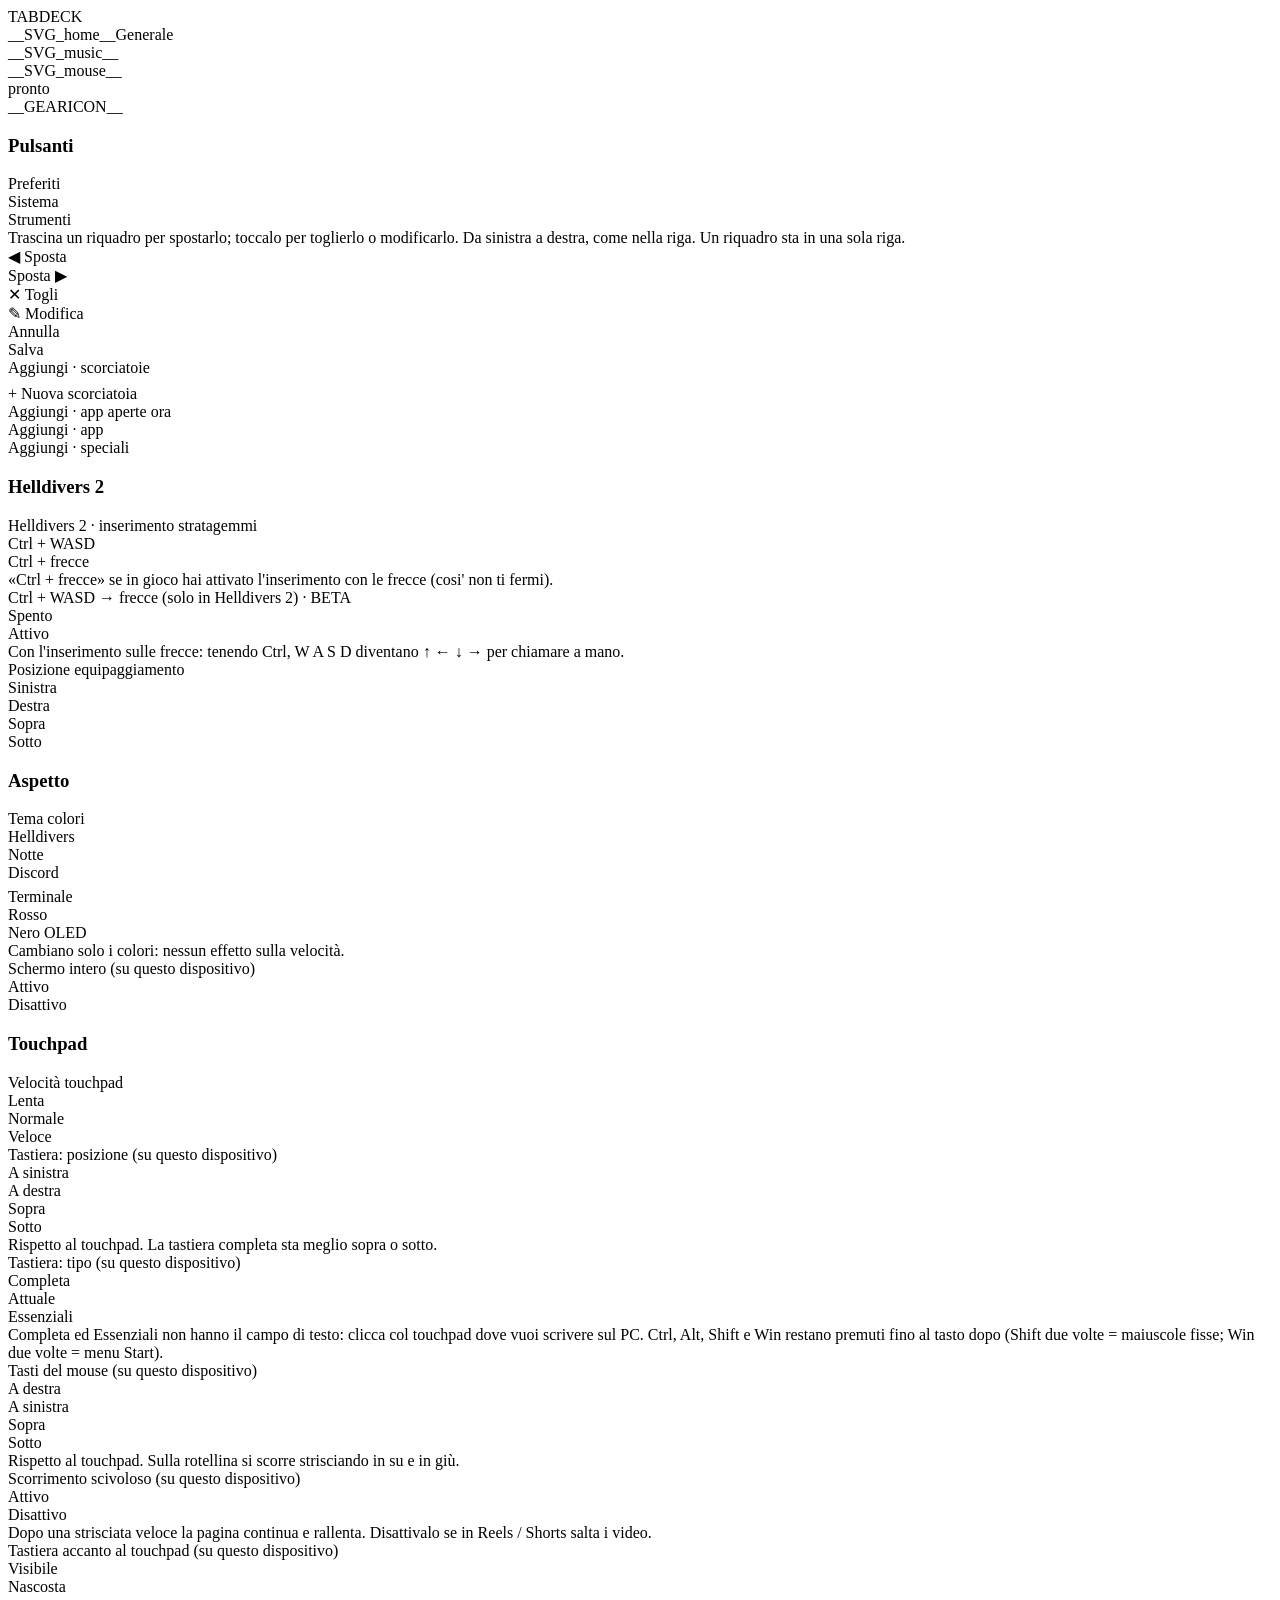
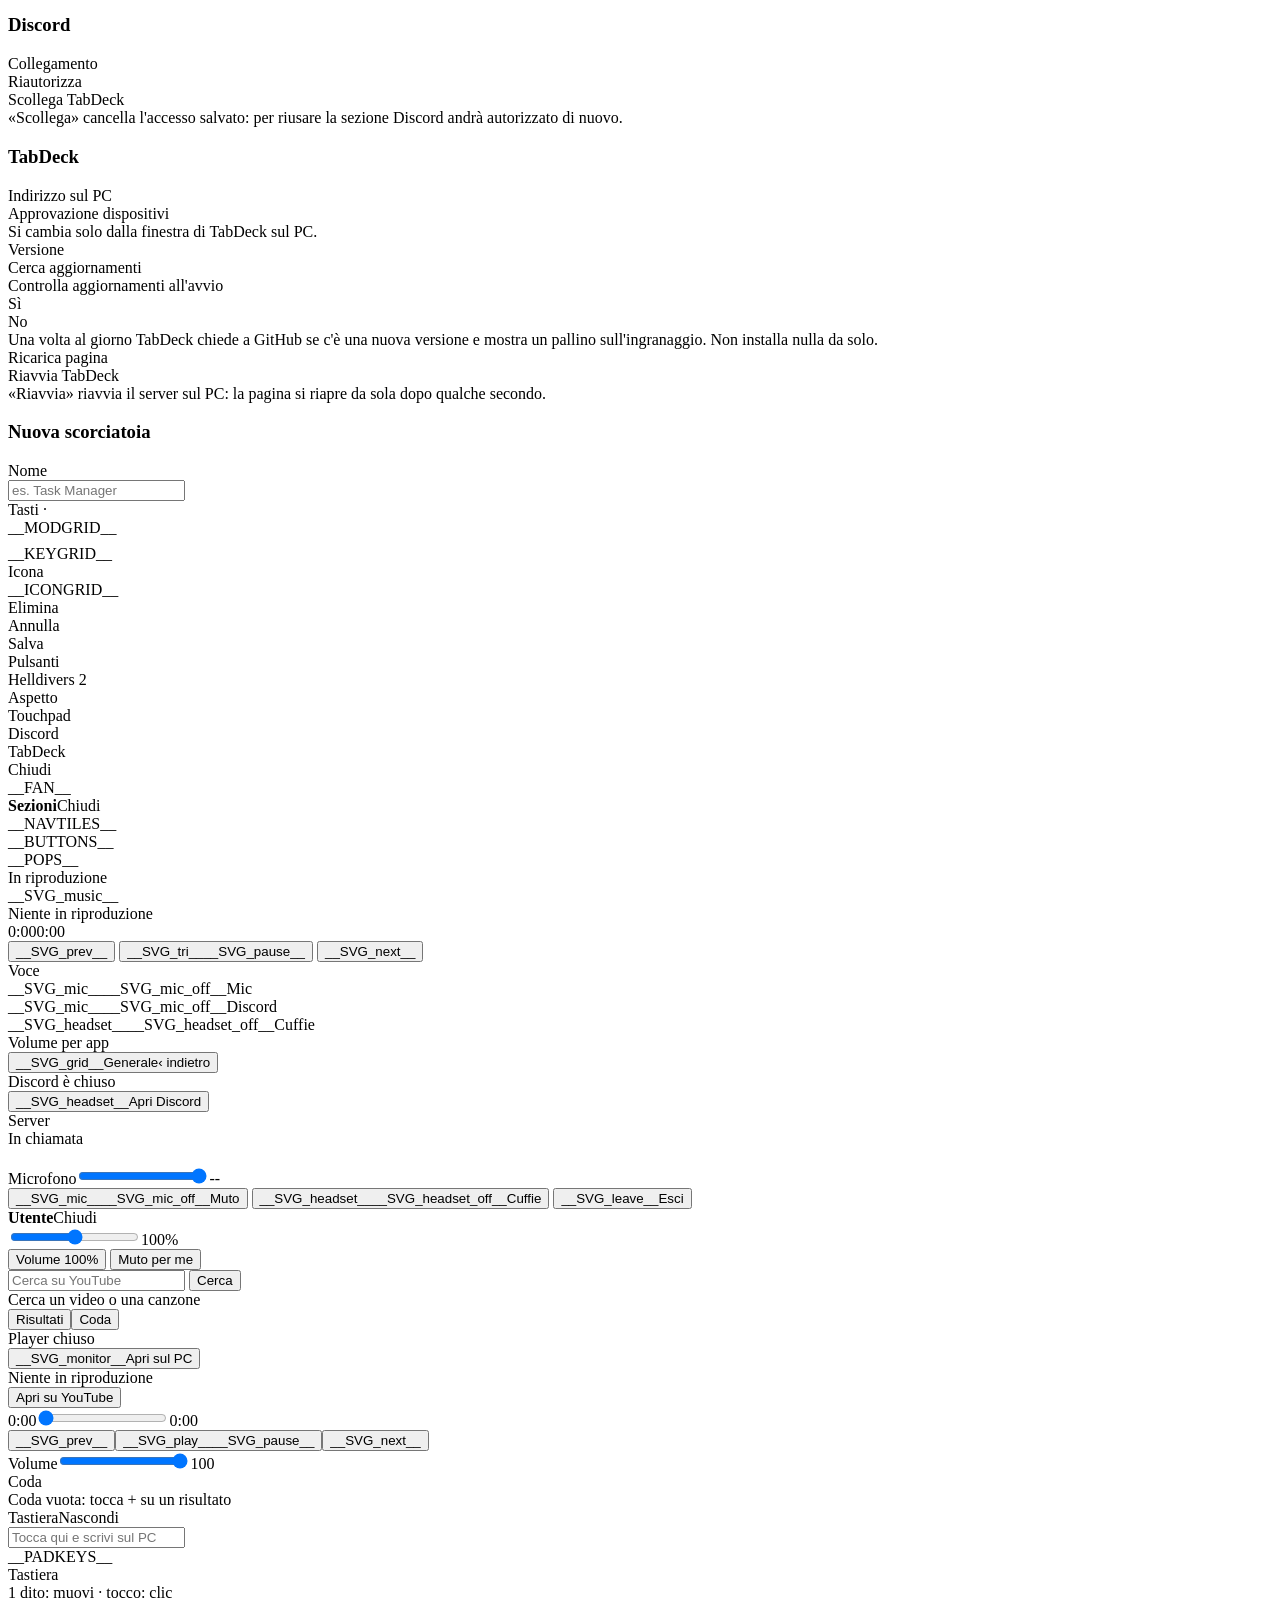
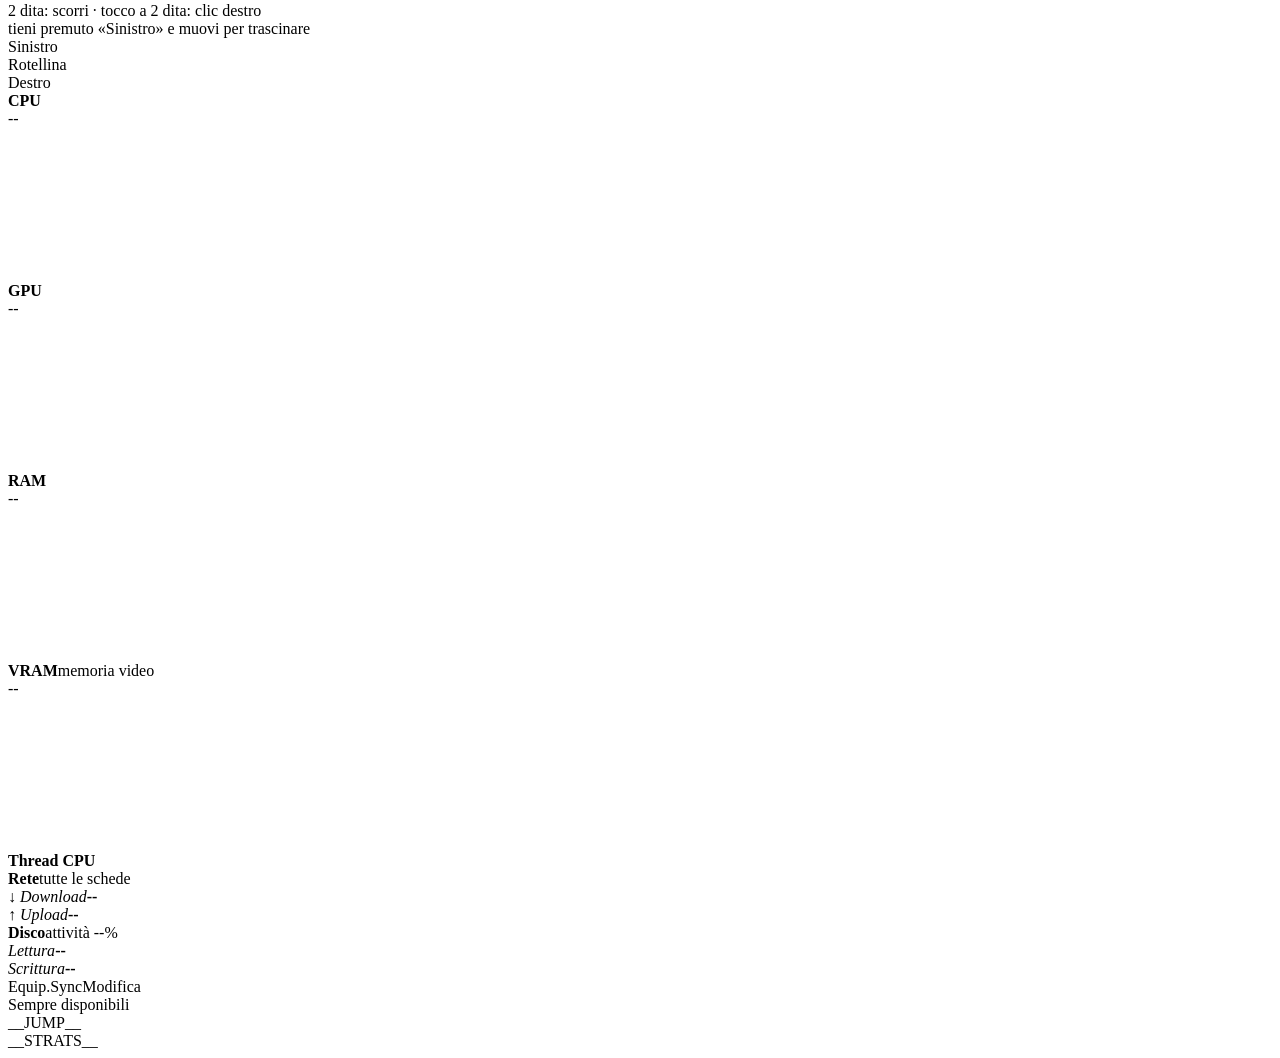
<file: web/index.html>
<!DOCTYPE html>
<html><head><meta charset="utf-8">
<meta name="viewport" content="width=device-width,initial-scale=1,user-scalable=no,viewport-fit=cover">
<meta name="theme-color" content="#0a0b08">
<meta name="mobile-web-app-capable" content="yes"><meta name="apple-mobile-web-app-capable" content="yes">
<meta name="apple-mobile-web-app-status-bar-style" content="black-translucent"><meta name="apple-mobile-web-app-title" content="TabDeck">
<link rel="apple-touch-icon" href="/apple-touch-icon.png"><link rel="manifest" href="/manifest.json?t=__TOKEN__">
<title>TabDeck</title>
<style>__CSS__</style></head><body>
<div id="bar"><div id="logo">TAB<span>DECK</span></div>
<div id="nav" class="nsq" data-q="grid">__SVG_home__<span id="navname">Generale</span></div><div class="nsq" data-q="mix">__SVG_music__</div><div class="nsq" data-q="pad">__SVG_mouse__</div>
<div id="sp"></div><div id="st" class="mono">pronto</div><div id="batt" class="mono"></div><div id="clock" class="mono"></div>
<div id="gear">__GEARICON__</div></div>
<div id="set"><div id="setbox"><div id="setmain">
<div class="spn show" id="sp_fav"><h3>Pulsanti</h3>
<div class="rsel" id="rsel"><div data-r="avvio" class="sel">Preferiti</div><div data-r="sistema">Sistema</div><div data-r="strumenti">Strumenti</div></div>
<div class="od">Trascina un riquadro per spostarlo; toccalo per toglierlo o modificarlo. Da sinistra a destra, come nella riga. Un riquadro sta in una sola riga.</div>
<div id="favrow" class="favrow"></div>
<div id="favact"><div class="fa" data-fa="left">&#9664; Sposta</div><div class="fa" data-fa="right">Sposta &#9654;</div><div class="fa fx" data-fa="del">&#10005; Togli</div><div class="fa" data-fa="edit" id="faedit">&#9998; Modifica</div></div>
<div id="favsave"><div class="fa" id="favundo">Annulla</div><div class="fa fsave" id="favok">Salva</div></div>
<div class="ol">Aggiungi &middot; scorciatoie</div><div id="adkeys" class="favrow"></div><div class="fa" id="newkey" style="margin-top:8px">+ Nuova scorciatoia</div>
<div class="ol">Aggiungi &middot; app aperte ora</div><div id="favopen" class="favrow"></div>
<div class="ol">Aggiungi &middot; app</div><div id="favknown" class="favrow"></div>
<div class="ol">Aggiungi &middot; speciali</div><div id="adspec" class="favrow"></div></div>
<div class="spn" id="sp_hd2"><h3>Helldivers 2</h3>
<div class="opt"><div class="ol">Helldivers 2 &middot; inserimento stratagemmi</div>
<div class="seg" data-k="input"><div data-v="wasd">Ctrl + WASD</div><div data-v="arrows">Ctrl + frecce</div></div>
<div class="od">&laquo;Ctrl + frecce&raquo; se in gioco hai attivato l'inserimento con le frecce (cosi' non ti fermi).</div></div>
<div class="opt"><div class="ol">Ctrl + WASD &rarr; frecce (solo in Helldivers 2) &middot; BETA</div>
<div class="seg" data-k="remap"><div data-v="off">Spento</div><div data-v="on">Attivo</div></div>
<div class="od">Con l'inserimento sulle frecce: tenendo Ctrl, W A S D diventano &uarr; &larr; &darr; &rarr; per chiamare a mano.</div></div>
<div class="opt"><div class="ol">Posizione equipaggiamento</div>
<div class="seg" data-k="pos"><div data-v="left">Sinistra</div><div data-v="right">Destra</div><div data-v="top">Sopra</div><div data-v="bottom">Sotto</div></div></div></div>
<div class="spn" id="sp_look"><h3>Aspetto</h3>
<div class="opt"><div class="ol">Tema colori</div>
<div class="seg" data-k="theme"><div data-v="hd"><i style="background:#f5c518"></i>Helldivers</div><div data-v="notte"><i style="background:#4fd1ff"></i>Notte</div>
<div data-v="discord"><i style="background:#8b93ff"></i>Discord</div></div>
<div class="seg" data-k="theme" style="margin-top:6px"><div data-v="term"><i style="background:#39ff6a"></i>Terminale</div><div data-v="rosso"><i style="background:#ff4d3d"></i>Rosso</div>
<div data-v="oled"><i style="background:#fff"></i>Nero OLED</div></div>
<div class="od">Cambiano solo i colori: nessun effetto sulla velocit&agrave;.</div></div>
<div class="opt"><div class="ol">Schermo intero (su questo dispositivo)</div>
<div class="lseg" data-l="fs"><div data-v="on">Attivo</div><div data-v="off">Disattivo</div></div></div></div>
<div class="spn" id="sp_pad"><h3>Touchpad</h3>
<div class="opt"><div class="ol">Velocit&agrave; touchpad</div>
<div class="seg" data-k="pad"><div data-v="slow">Lenta</div><div data-v="med">Normale</div><div data-v="fast">Veloce</div></div></div>
<div class="opt"><div class="ol">Tastiera: posizione (su questo dispositivo)</div>
<div class="lseg" data-l="kbpos"><div data-v="left">A sinistra</div><div data-v="right">A destra</div><div data-v="top">Sopra</div><div data-v="bottom">Sotto</div></div>
<div class="od">Rispetto al touchpad. La tastiera completa sta meglio sopra o sotto.</div></div>
<div class="opt"><div class="ol">Tastiera: tipo (su questo dispositivo)</div>
<div class="lseg" data-l="kbtype"><div data-v="full">Completa</div><div data-v="std">Attuale</div><div data-v="ess">Essenziali</div></div>
<div class="od">Completa ed Essenziali non hanno il campo di testo: clicca col touchpad dove vuoi scrivere sul PC.
Ctrl, Alt, Shift e Win restano premuti fino al tasto dopo (Shift due volte = maiuscole fisse; Win due volte = menu Start).</div></div>
<div class="opt"><div class="ol">Tasti del mouse (su questo dispositivo)</div>
<div class="lseg" data-l="mb"><div data-v="right">A destra</div><div data-v="left">A sinistra</div><div data-v="top">Sopra</div><div data-v="bottom">Sotto</div></div>
<div class="od">Rispetto al touchpad. Sulla rotellina si scorre strisciando in su e in gi&ugrave;.</div></div>
<div class="opt"><div class="ol">Scorrimento scivoloso (su questo dispositivo)</div>
<div class="lseg" data-l="fling"><div data-v="on">Attivo</div><div data-v="off">Disattivo</div></div>
<div class="od">Dopo una strisciata veloce la pagina continua e rallenta. Disattivalo se in Reels / Shorts salta i video.</div></div>
<div class="opt"><div class="ol">Tastiera accanto al touchpad (su questo dispositivo)</div>
<div class="lseg" data-l="kb"><div data-v="on">Visibile</div><div data-v="off">Nascosta</div></div></div></div>
<div class="spn" id="sp_dc"><h3>Discord</h3><div class="opt"><div class="ol">Collegamento</div><div id="dcsetst" class="setst"></div></div>
<div class="fa" data-sa="reauth">Riautorizza</div><div class="fa fx" data-sa="logout">Scollega TabDeck</div>
<div class="od">&laquo;Scollega&raquo; cancella l'accesso salvato: per riusare la sezione Discord andr&agrave; autorizzato di nuovo.</div></div>
<div class="spn" id="sp_td"><h3>TabDeck</h3><div class="opt"><div class="ol">Indirizzo sul PC</div><div id="tdinfo" class="setst mono"></div></div>
<div class="opt"><div class="ol">Approvazione dispositivi</div><div id="apprst" class="setst"></div><div class="od">Si cambia solo dalla finestra di TabDeck sul PC.</div></div>
<div class="opt"><div class="ol">Versione</div><div id="updst" class="setst"></div><div id="updnotes" class="od"></div></div>
<div class="fa" id="updchk">Cerca aggiornamenti</div><div class="fa fsave" id="updgo" style="display:none">Aggiorna</div><div class="fa" id="updback" style="display:none">Torna alla versione precedente</div>
<div class="opt"><div class="ol">Controlla aggiornamenti all'avvio</div><div class="seg" data-k="updchk"><div data-v="on">S&igrave;</div><div data-v="off">No</div></div>
<div class="od">Una volta al giorno TabDeck chiede a GitHub se c'&egrave; una nuova versione e mostra un pallino sull'ingranaggio. Non installa nulla da solo.</div></div>
<div class="fa" data-sa="reload">Ricarica pagina</div><div class="fa" data-sa="restart">Riavvia TabDeck</div>
<div class="od">&laquo;Riavvia&raquo; riavvia il server sul PC: la pagina si riapre da sola dopo qualche secondo.</div></div>
</div><div id="kedit"><h3 id="kehd">Nuova scorciatoia</h3>
<div class="ol">Nome</div><input id="kename" type="text" maxlength="24" autocomplete="off" placeholder="es. Task Manager">
<div class="ol">Tasti &middot; <span id="keprev" class="mono"></span></div>
<div class="kgrid" id="kmods">__MODGRID__</div><div class="kgrid" id="kkeys" style="margin-top:8px">__KEYGRID__</div>
<div class="ol">Icona</div><div class="kgrid kico" id="kicons">__ICONGRID__</div>
<div id="kebtns"><div class="fa fx" id="kedel">Elimina</div><div class="fa" id="kecancel">Annulla</div><div class="fa fsave" id="kesave">Salva</div></div></div>
<div id="settabs"><div class="stab sel" data-sp="fav">Pulsanti</div><div class="stab" data-sp="hd2">Helldivers 2</div>
<div class="stab" data-sp="look">Aspetto</div><div class="stab" data-sp="pad">Touchpad</div><div class="stab" data-sp="dc">Discord</div><div class="stab" data-sp="td">TabDeck</div>
<div id="setclose">Chiudi</div></div></div></div>
<div id="fan">__FAN__</div>
<div id="navpop" class="gpop"><div class="gbox"><div class="ghd"><b>Sezioni</b><span class="gx">Chiudi</span></div><div class="ngrid">__NAVTILES__</div></div></div>
<div id="wmenu"><div id="wbox"></div></div>
<div id="grid" class="pane show">__BUTTONS__</div>__POPS__
<div id="mix" class="pane">
<div id="np" class="off"><div class="sh">In riproduzione</div><div id="npc">__SVG_music__</div>
<div id="npt">Niente in riproduzione</div><div id="npa"></div><div id="npapp"></div>
<div id="npbar"><div id="npfill"></div></div><div id="nptime" class="mono"><span id="npp">0:00</span><span id="npd">0:00</span></div>
<div id="npctl"><button class="b" data-mc="prev" data-n="Precedente">__SVG_prev__</button>
<button class="b" id="nptog" data-mc="toggle" data-n="Play/pausa"><span class="it">__SVG_tri__</span><span class="ip">__SVG_pause__</span></button>
<button class="b" data-mc="next" data-n="Successivo">__SVG_next__</button></div>
<div class="sh">Voce</div><div id="voice"><div class="vb" id="vmic"><span class="v1">__SVG_mic__</span><span class="v2">__SVG_mic_off__</span><span class="vl">Mic</span></div>
<div class="vb dc na" id="vdmute"><span class="v1">__SVG_mic__</span><span class="v2">__SVG_mic_off__</span><span class="vl">Discord</span></div>
<div class="vb dc na" id="vddeaf"><span class="v1">__SVG_headset__</span><span class="v2">__SVG_headset_off__</span><span class="vl">Cuffie</span></div></div></div>
<div id="mixer"><div class="sh">Volume per app</div><div id="strips" class="scroll"></div></div>
<button class="b media" id="mback" data-go="grid" data-n="Generale">__SVG_grid__<span class="l">Generale</span><span class="h mono">&lsaquo; indietro</span></button></div>
<div id="dc" class="pane">
<div id="dcoff"><div class="dcmsg">Discord &egrave; chiuso</div><button class="b app" id="dcobtn" data-dca="open" style="--c:#8b93ff">__SVG_headset__<span class="l">Apri Discord</span></button></div>
<div id="dcg"></div>
<div id="dcch"><div class="sh" id="dcgname">Server</div><div id="dclist"></div></div>
<div id="dcvc"><div class="sh">In chiamata</div><div id="dcvhd"><div id="dcvname">&nbsp;</div><div id="dcvsrv"></div></div><div id="dcmem"></div>
<div id="dcmic"><span class="dcml">Microfono</span><input type="range" id="dcinv" min="0" max="100" step="1" value="100"><span id="dcinvv" class="mono">--</span></div>
<div id="dcbtn"><button class="b dcb" id="dcbm" data-dca="mute" style="--c:#8b93ff"><span class="v1">__SVG_mic__</span><span class="v2">__SVG_mic_off__</span><span class="l">Muto</span></button>
<button class="b dcb" id="dcbd" data-dca="deaf" style="--c:#8b93ff"><span class="v1">__SVG_headset__</span><span class="v2">__SVG_headset_off__</span><span class="l">Cuffie</span></button>
<button class="b game" id="dcleave" data-dca="leave">__SVG_leave__<span class="l">Esci</span></button></div></div></div>
<div class="gpop" id="pop_dcu"><div class="gbox dcubox"><div class="ghd"><b id="dcun">Utente</b><span class="gx">Chiudi</span></div>
<div class="dcuv"><input type="range" id="dcur" min="0" max="200" step="5" value="100"><span id="dcuval" class="mono">100%</span></div>
<div class="dcuq"><button class="b media" data-dca="u100"><span class="l">Volume 100%</span></button>
<button class="b app" id="dcum" data-dca="umute"><span class="l">Muto per me</span></button></div></div></div>
<div id="yt" class="pane">
<div id="ytl"><div id="ytsb"><input id="ytq" type="search" autocomplete="off" autocorrect="off" autocapitalize="off" spellcheck="false" placeholder="Cerca su YouTube" maxlength="200">
<button class="b media" id="ytgo" data-yta="search"><span class="l">Cerca</span></button></div>
<div id="ytsug"></div>
<div id="ytres"><div class="dcempty">Cerca un video o una canzone</div></div></div>
<div id="yttabs"><button class="ytt sel" data-ytv="res">Risultati</button><button class="ytt" data-ytv="queue">Coda</button></div>
<div id="ytr">
<div id="ytoff"><div class="dcmsg">Player chiuso</div><button class="b media" id="ytobtn" data-yta="open">__SVG_monitor__<span class="l">Apri sul PC</span></button></div>
<div id="ytnow"><span id="ytpic"></span><div id="ytnt"><div id="yttitle">Niente in riproduzione</div><div id="ytch"></div></div></div>
<div id="ytnote"><span id="ytnmsg"></span><button class="ytsm" id="ytweb" data-yta="web">Apri su YouTube</button></div>
<div id="ytbar"><span id="ytpos" class="mono">0:00</span><input type="range" id="ytseek" min="0" max="1" step="1" value="0"><span id="ytdur" class="mono">0:00</span></div>
<div id="ytctl"><button class="b media" data-yta="prev">__SVG_prev__</button><button class="b media" id="ytplay" data-yta="toggle"><span class="v1">__SVG_play__</span><span class="v2">__SVG_pause__</span></button><button class="b media" data-yta="next">__SVG_next__</button></div>
<div id="ytvolr"><span class="dcml">Volume</span><input type="range" id="ytvol" min="0" max="100" step="1" value="100"><span id="ytvolv" class="mono">100</span></div>
<div class="sh" id="ytqh">Coda</div>
<div id="ytqueue"><div class="dcempty">Coda vuota: tocca + su un risultato</div></div></div></div>
<div id="pad" class="pane">
<div id="kb"><div class="sh">Tastiera<span id="kbx">Nascondi</span></div>
<input id="kin" type="text" autocomplete="off" autocorrect="off" autocapitalize="off" spellcheck="false" placeholder="Tocca qui e scrivi sul PC">
<div id="keys">__PADKEYS__</div><div id="fkb"></div></div>
<div id="kbshow"><span>Tastiera</span></div>
<div id="tpwrap"><div id="tp"><span>1 dito: muovi &middot; tocco: clic<br>2 dita: scorri &middot; tocco a 2 dita: clic destro<br>tieni premuto &laquo;Sinistro&raquo; e muovi per trascinare</span></div>
<div id="tpb"><div class="tb" data-b="l">Sinistro</div><div class="tb tw" data-b="m">Rotellina</div><div class="tb" data-b="r">Destro</div></div></div></div>
<div id="mon" class="pane">
<div class="mrow">
<div class="mc kcpu"><div class="mch"><b>CPU</b><span id="m_cn"></span></div><div class="mv mono" id="m_cpu">--</div><canvas id="g_cpu"></canvas><div class="mf2 mono" id="m_cpuf"></div></div>
<div class="mc kgpu"><div class="mch"><b>GPU</b><span id="m_gn"></span></div><div class="mv mono" id="m_gpu">--</div><canvas id="g_gpu"></canvas><div class="mf2 mono" id="m_gpuf"></div></div>
<div class="mc kram"><div class="mch"><b>RAM</b><span id="m_rams"></span></div><div class="mv mono" id="m_ram">--</div><canvas id="g_ram"></canvas><div class="mf2 mono" id="m_ramf"></div></div>
<div class="mc kvram"><div class="mch"><b>VRAM</b><span>memoria video</span></div><div class="mv mono" id="m_vram">--</div><canvas id="g_vram"></canvas><div class="mf2 mono" id="m_vramf"></div></div>
</div>
<div class="mrow mrow2">
<div class="mc kcpu"><div class="mch"><b>Thread CPU</b><span id="m_ncores"></span></div><div id="mcores"></div></div>
<div class="mc knet"><div class="mch"><b>Rete</b><span>tutte le schede</span></div><div class="mbig"><div><em>&darr; Download</em><b class="mono" id="m_rx">--</b></div><div><em>&uarr; Upload</em><b class="mono" id="m_tx">--</b></div></div></div>
<div class="mc kdisk"><div class="mch"><b>Disco</b><span id="m_disk">attivit&agrave; --%</span></div><div class="mbig"><div><em>Lettura</em><b class="mono" id="m_dr">--</b></div><div><em>Scrittura</em><b class="mono" id="m_dw">--</b></div></div></div>
</div></div>
<div id="hd2" class="pane">
<div id="side"><div id="lohead"><span class="gh">Equip.</span><span id="sync" class="ebtn">Sync</span><span id="edit" class="ebtn">Modifica</span></div><div id="lo"></div>
<div class="fxh">Sempre disponibili</div><div id="fixed"></div></div>
<div id="main"><div id="jump">__JUMP__</div><div id="hd2all" class="scroll">__STRATS__</div></div>
</div>
<script>__JS__</script></body></html>
</file>
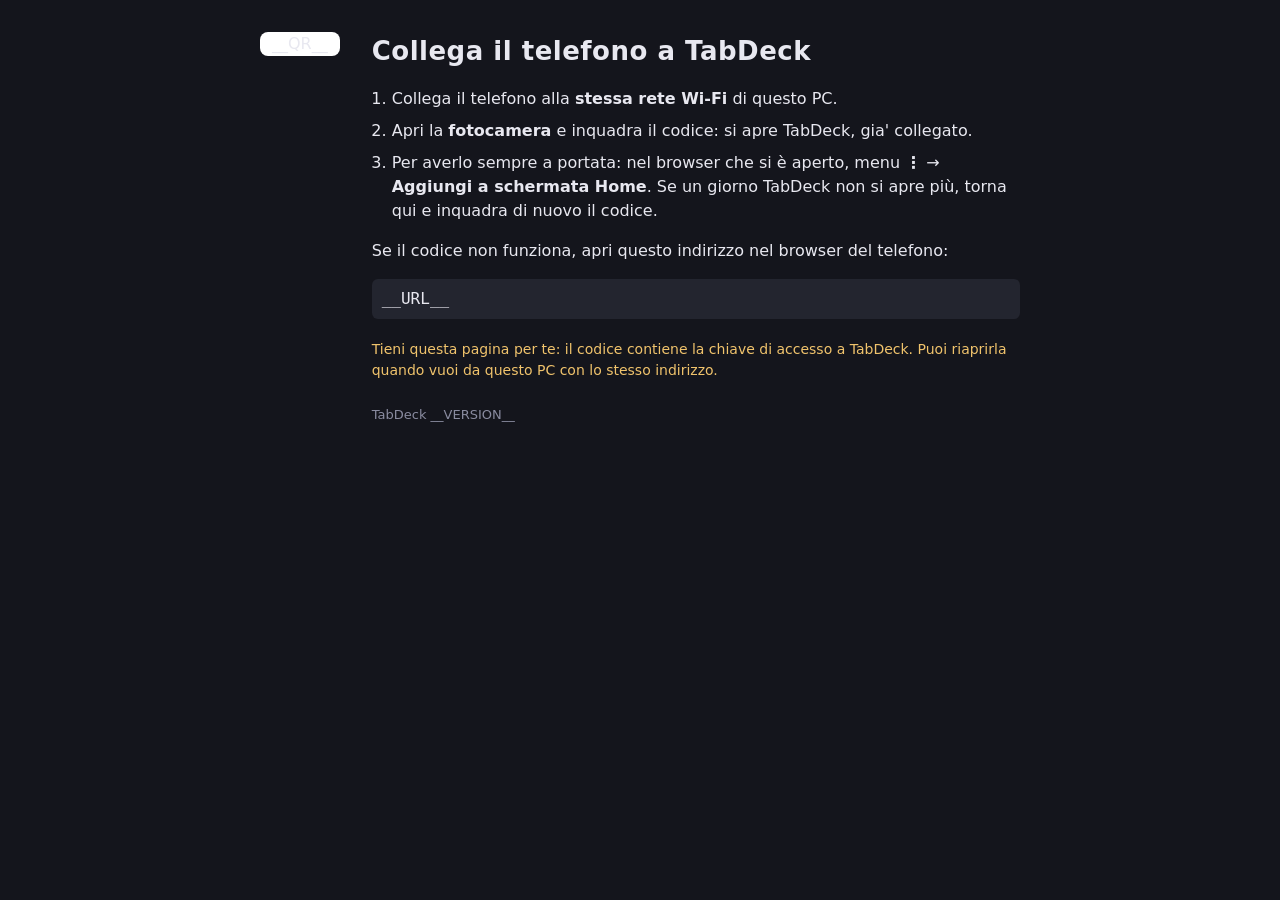
<file: web/pair.html>
<!doctype html>
<html lang="it">
<head>
<meta charset="utf-8">
<meta name="viewport" content="width=device-width, initial-scale=1">
<meta name="referrer" content="no-referrer">
<title>TabDeck - Collega il telefono</title>
<style>
  body { margin: 0; background: #14151c; color: #e8e8f0; font: 16px/1.5 "Segoe UI", system-ui, sans-serif; }
  main { max-width: 760px; margin: 0 auto; padding: 32px 16px; display: flex; gap: 32px; flex-wrap: wrap; align-items: flex-start; }
  .qr { background: #fff; padding: 12px; border-radius: 8px; line-height: 0; }
  .qr svg { width: 300px; height: 300px; }
  .txt { flex: 1; min-width: 260px; }
  h1 { font-size: 26px; margin: 0 0 12px; letter-spacing: .5px; }
  ol { padding-left: 20px; } li { margin: 8px 0; }
  code { display: block; background: #23252f; padding: 8px 10px; border-radius: 6px; word-break: break-all; user-select: all; }
  .warn { color: #f0c36c; font-size: 14px; margin-top: 20px; }
  .ver { color: #8a8ca0; font-size: 13px; margin-top: 24px; }
</style>
</head>
<body>
<main>
  <div class="qr">__QR__</div>
  <div class="txt">
    <h1>Collega il telefono a TabDeck</h1>
    <ol>
      <li>Collega il telefono alla <b>stessa rete Wi-Fi</b> di questo PC.</li>
      <li>Apri la <b>fotocamera</b> e inquadra il codice: si apre TabDeck, gia' collegato.</li>
      <li>Per averlo sempre a portata: nel browser che si &egrave; aperto, menu <b>&#8942;</b> &rarr; <b>Aggiungi a schermata Home</b>. Se un giorno TabDeck non si apre pi&ugrave;, torna qui e inquadra di nuovo il codice.</li>
    </ol>
    <p>Se il codice non funziona, apri questo indirizzo nel browser del telefono:</p>
    <code>__URL__</code>
    <p class="warn">Tieni questa pagina per te: il codice contiene la chiave di accesso a TabDeck.
      Puoi riaprirla quando vuoi da questo PC con lo stesso indirizzo.</p>
    <p class="ver">TabDeck __VERSION__</p>
  </div>
</main>
</body>
</html>
</file>
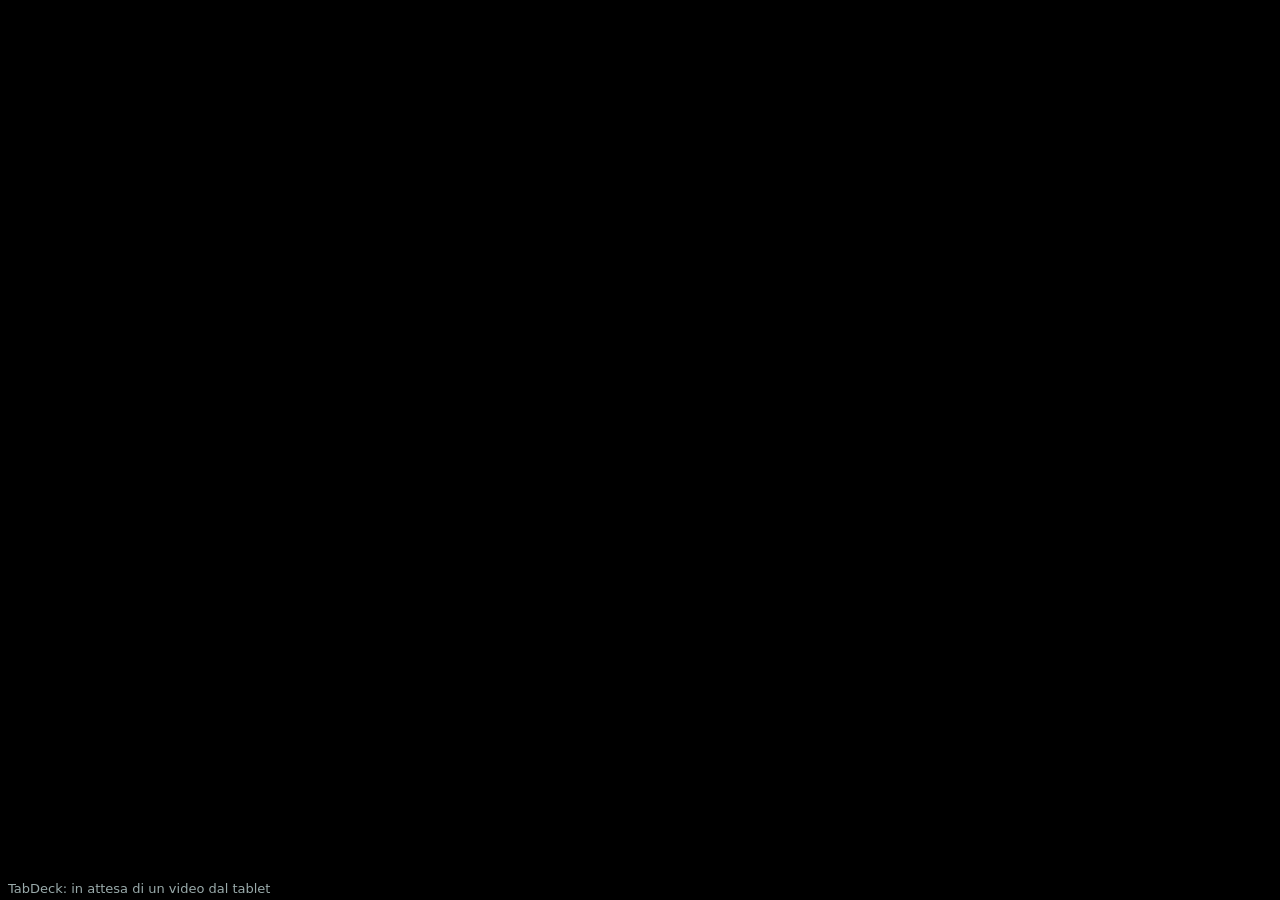
<file: web/player.html>
<!doctype html>
<html lang="it"><head><meta charset="utf-8"><meta name="viewport" content="width=device-width,initial-scale=1">
<title>TabDeck YouTube</title>
<style>
html,body{margin:0;height:100%;background:#000;color:#9aa;font:13px system-ui,sans-serif;overflow:hidden}
#p{position:absolute;left:0;top:0;right:0;bottom:22px;width:100%;height:calc(100% - 22px)}
#s{position:absolute;left:0;right:0;bottom:0;height:22px;line-height:22px;padding:0 8px;white-space:nowrap;overflow:hidden;text-overflow:ellipsis}
</style></head>
<body><div id="p"></div><div id="s">TabDeck: in attesa di un video dal tablet</div>
<script>
/* Pagina del player di TabDeck: gira solo su http://localhost. Chiede i comandi a TabDeck ogni mezzo secondo
   e riferisce cosa sta facendo. Host "nocookie" + origin: con l'host normale i video musicali danno errore 150. */
var K = new URLSearchParams(location.search).get("k") || "", player = null, ready = false, curId = null, lastRep = 0;
/* avvio bloccato: dopo un caricamento il player torna "non avviato" senza mai suonare e senza errori */
var loadAt = 0, played = false, buf = false, stopped = false;
/* id di questa pagina: TabDeck da' i comandi solo alla pagina piu' recente; le altre ricevono "stop" */
var N = Math.random().toString(36).slice(2, 12);
function setS(t) { document.getElementById("s").textContent = t; }
function rep(o) {
  var x = new XMLHttpRequest();
  x.open("POST", "/pev?k=" + encodeURIComponent(K));
  x.setRequestHeader("Content-Type", "application/json");
  x.send(JSON.stringify(o));
}
function isAd() {
  /* durante una pubblicita' il player riproduce un video diverso da quello caricato */
  try { var d = player.getVideoData(); return !!(d && d.video_id && curId && d.video_id !== curId); } catch (e) { return false; }
}
function state(s) {
  var o = {t: "state", s: s, ad: s === 1 && isAd()};
  try { o.pos = player.getCurrentTime() || 0; o.dur = player.getDuration() || 0; } catch (e) {}
  rep(o); lastRep = Date.now();
}
function run(c) {
  if (c.a === "stop") {
    stopped = true; try { player.pauseVideo(); } catch (e) {}
    setS("Il player e' aperto in un'altra scheda: puoi chiudere questa"); return;
  }
  if (c.a === "load" && c.cue) { curId = c.id; loadAt = 0; player.cueVideoById({videoId: c.id, startSeconds: c.pos || 0}); }
  else if (c.a === "load") { curId = c.id; loadAt = Date.now(); played = false; buf = false; player.loadVideoById({videoId: c.id, startSeconds: c.pos || 0}); }
  else if (c.a === "play") { player.playVideo(); }
  else if (c.a === "pause") { player.pauseVideo(); }
  else if (c.a === "seek") { player.seekTo(c.s, true); }
  else if (c.a === "vol") { player.setVolume(c.v); if (c.v > 0) { player.unMute(); } }
}
function poll() {
  var x = new XMLHttpRequest();
  if (stopped) { return; }
  x.open("GET", "/pcmd?k=" + encodeURIComponent(K) + "&n=" + N);
  x.timeout = 4000;
  x.onload = function () {
    if (x.status === 200) {
      var cmds = []; try { cmds = JSON.parse(x.responseText); } catch (e) {}
      for (var i = 0; i < cmds.length; i++) { try { run(cmds[i]); } catch (e) {} }
      setTimeout(poll, 500);
    } else { setS("TabDeck ha rifiutato la pagina: riaprila dal tablet"); setTimeout(poll, 5000); }
  };
  x.onerror = x.ontimeout = function () { setS("TabDeck non risponde"); setTimeout(poll, 2000); };
  x.send();
}
function onYouTubeIframeAPIReady() {
  player = new YT.Player("p", {
    host: "https://www.youtube-nocookie.com",
    playerVars: {autoplay: 1, rel: 0, playsinline: 1, origin: location.origin},
    events: {
      onReady: function () { ready = true; setS("TabDeck: pronto"); poll(); },
      onStateChange: function (e) {
        if (e.data === 0) { rep({t: "ended", id: curId}); return; }
        if (e.data === 1) { played = true; }
        if (e.data === 3) { buf = true; }
        if (e.data === -1 && loadAt && buf && !played && Date.now() - loadAt < 8000) {
          loadAt = 0; rep({t: "blocked", id: curId});
          setS("Il browser blocca l'avvio automatico: consenti audio e video per " + location.host); return;
        }
        state(e.data);
        try { var d = player.getVideoData(); if (d && d.title) { setS(d.title); } } catch (er) {}
      },
      onError: function (e) { rep({t: "error", code: e.data, id: curId}); }
    }
  });
}
setInterval(function () {   /* posizione ogni secondo mentre suona */
  if (ready && Date.now() - lastRep >= 900) { try { var s = player.getPlayerState(); if (s === 1 || s === 3) { state(s); } } catch (e) {} }
}, 1000);
var t = document.createElement("script"); t.src = "https://www.youtube.com/iframe_api"; document.head.appendChild(t);
</script></body></html>
</file>
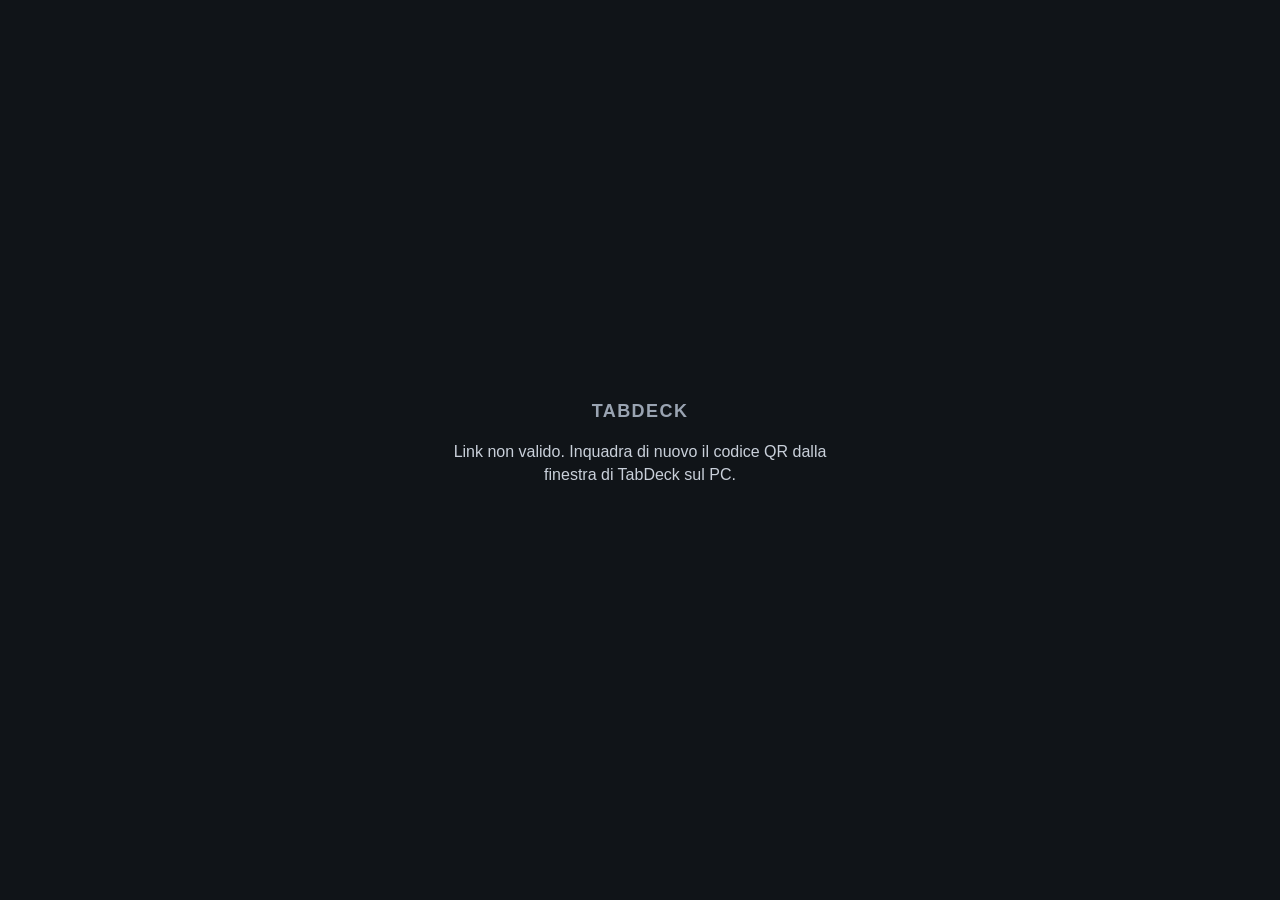
<file: web/recover.html>
<!DOCTYPE html>
<html lang="it"><head><meta charset="utf-8">
<meta name="viewport" content="width=device-width,initial-scale=1,viewport-fit=cover">
<title>TabDeck</title>
<style>
html,body{margin:0;height:100%;background:#101418;color:#c9d0da;font-family:-apple-system,"Segoe UI",Roboto,sans-serif}
body{display:-webkit-box;display:flex;-webkit-box-align:center;align-items:center;-webkit-box-pack:center;justify-content:center;text-align:center}
.box{padding:24px;max-width:420px;font-size:16px;line-height:1.45}
h1{font-size:18px;font-weight:600;margin:0 0 14px;color:#9aa4b2;letter-spacing:.08em;text-transform:uppercase}
</style></head>
<body><div class="box"><h1>TabDeck</h1><p id="m">Collegamento...</p></div>
<script>
/* Accesso negato (link vecchio o cookie mancante). Nessun segreto qui: se il browser ha un ID dispositivo
   gia' approvato, /devstate lo riconosce, rimette il cookie e la pagina si ricarica. */
(function () {
  var m = document.getElementById("m"), id = "";
  function fail() { m.textContent = "Link non valido. Inquadra di nuovo il codice QR dalla finestra di TabDeck sul PC."; }
  try { id = localStorage.getItem("tdd") || ""; } catch (e) {}
  if (!id) { fail(); return; }
  var x = new XMLHttpRequest();
  x.open("GET", "/devstate?_=" + Date.now(), true);
  x.setRequestHeader("X-Device", id);
  x.onreadystatechange = function () {
    if (x.readyState !== 4) { return; }
    var s = null;
    try { s = JSON.parse(x.responseText); } catch (e) {}
    if (x.status === 200 && s && s.state === "ok") { location.replace("/"); } else { fail(); }
  };
  try { x.send(); } catch (e) { fail(); }
})();
</script>
</body></html>
</file>
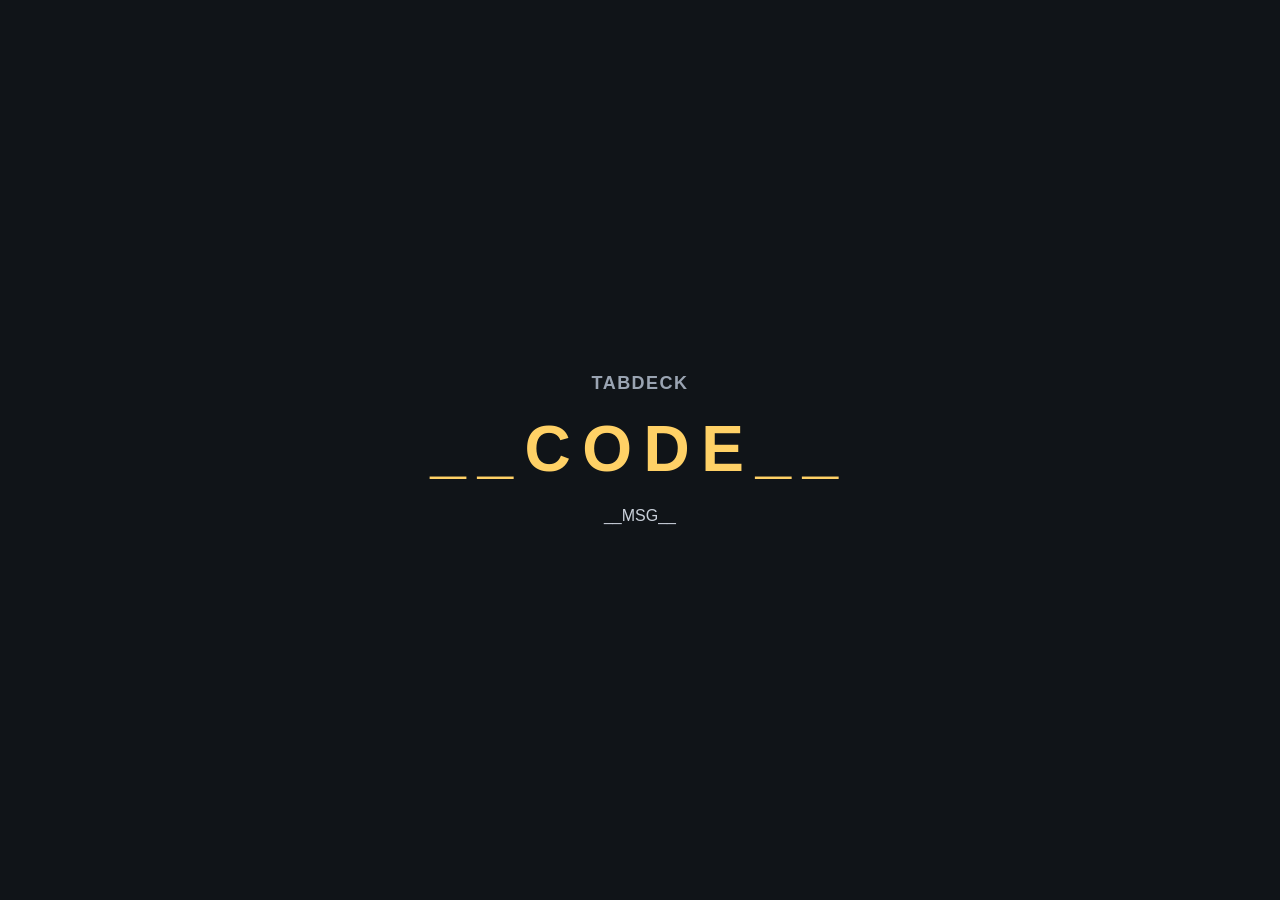
<file: web/wait.html>
<!DOCTYPE html>
<html lang="it"><head><meta charset="utf-8">
<meta name="viewport" content="width=device-width,initial-scale=1,viewport-fit=cover">
<meta name="apple-mobile-web-app-capable" content="yes">
<title>TabDeck</title>
<style>
html,body{margin:0;height:100%;background:#101418;color:#e6e9ee;font-family:-apple-system,"Segoe UI",Roboto,sans-serif}
body{display:-webkit-box;display:flex;-webkit-box-align:center;align-items:center;-webkit-box-pack:center;justify-content:center;text-align:center}
.box{padding:24px;max-width:420px}
h1{font-size:18px;font-weight:600;margin:0 0 18px;color:#9aa4b2;letter-spacing:.08em;text-transform:uppercase}
.code{font-size:64px;font-weight:700;letter-spacing:.18em;margin:0 0 18px;color:#ffd166}
p{font-size:16px;line-height:1.45;margin:0;color:#c9d0da}
.locked .code,.refused .code{color:#ef476f;font-size:40px}
</style></head>
<body class="__STATE__"><div class="box">
<h1>TabDeck</h1>
<div class="code" id="code">__CODE__</div>
<p>__MSG__</p>
</div>
<script>
(function () {
  var TOKEN = "__TOKEN__", STATE = "__STATE__", SAVED = "";
  /* ID salvato nel browser (es. app dalla schermata Home di iOS senza cookie): se e' gia' approvato, il server
     rimette il cookie e la pagina si ricarica senza chiedere di nuovo l'approvazione */
  try { SAVED = localStorage.getItem("tdd") || ""; } catch (e) {}
  if (STATE !== "pending" && !SAVED) { setTimeout(function () { location.reload(); }, 60000); return; }
  function poll() {
    var x = new XMLHttpRequest();
    x.open("GET", "/devstate?_=" + Date.now(), true);
    x.setRequestHeader("X-Token", TOKEN);
    if (SAVED) { x.setRequestHeader("X-Device", SAVED); }
    x.timeout = 4000;
    x.onreadystatechange = function () {
      if (x.readyState !== 4) { return; }
      var s = null;
      try { s = JSON.parse(x.responseText); } catch (e) {}
      if (s && s.state === "ok") { location.reload(); return; }
      if (s && s.state !== "pending") { setTimeout(function () { location.reload(); }, 60000); return; }   /* rifiutato: niente raffiche */
      if (s && s.code) { document.getElementById("code").textContent = s.code; }
      setTimeout(poll, 2000);
    };
    try { x.send(); } catch (e) { setTimeout(poll, 2000); }
  }
  setTimeout(poll, SAVED ? 10 : 2000);
})();
</script>
</body></html>
</file>
